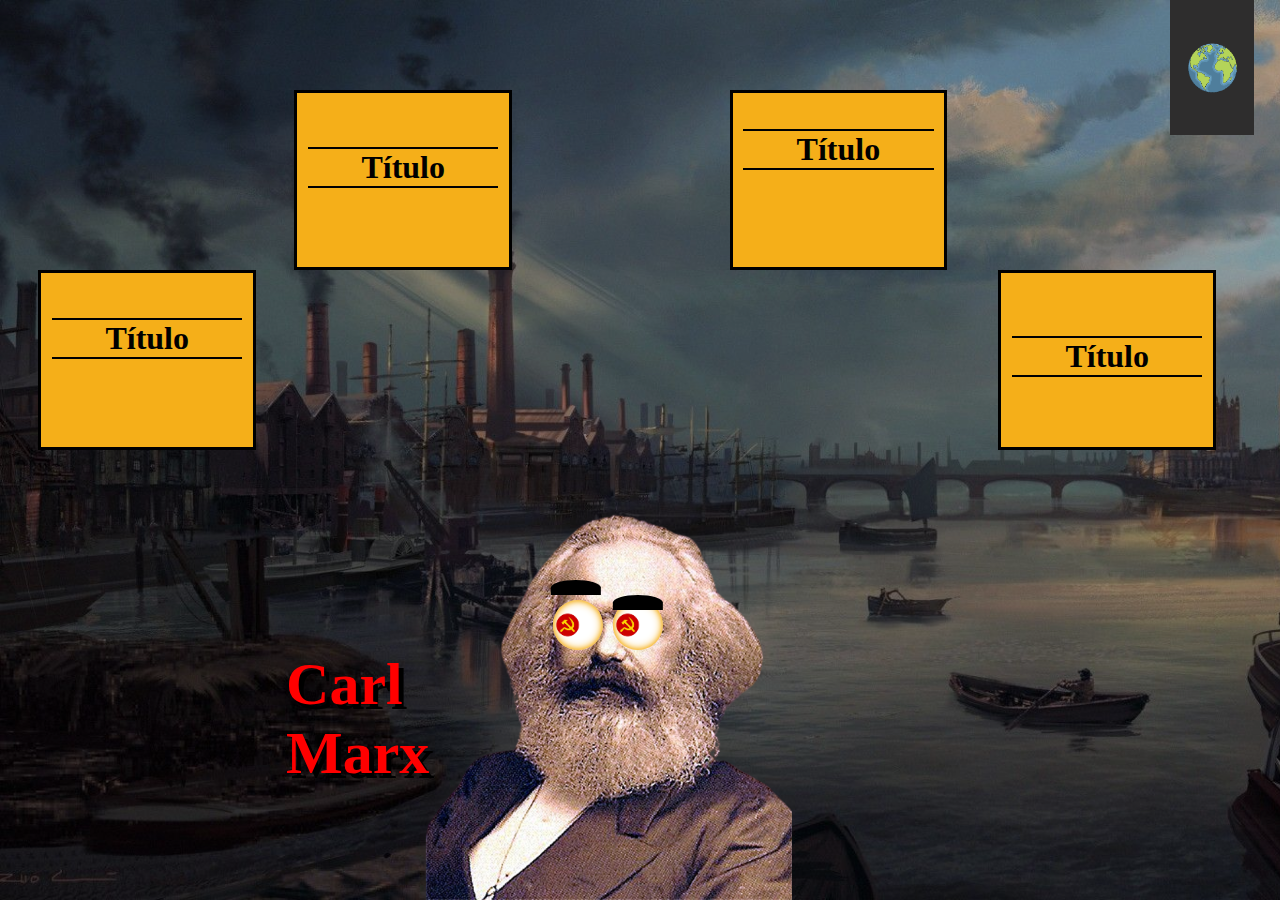
<file: index.html>
<!DOCTYPE html>
<html lang="pt-br">
<head>
  <meta charset="UTF-8">
  <meta name="viewport" content="width=device-width, initial-scale=1.0">
  <meta http-equiv="X-UA-Compatible" content="ie=edge">
  <link rel="stylesheet" href="./style.css">
  <title>Document</title>
</head>
</head>
<body>
    <div class="main">
        <div class="container">
        <div class="div-marx">
          <h1 class="carl-texto">Carl<br>Marx</h1>
          <div class="sombrancelhas2"></div>
          <div class="sombrancelhas"></div>
          <div class="eyes"><img class="eyeballs" src="./aps_504x498_small_transparent-pad_600x600_f8f8f8.u1-removebg-preview.png" alt=""></div>
          <div class="eyes"><img class="eyeballs" src="./aps_504x498_small_transparent-pad_600x600_f8f8f8.u1-removebg-preview.png" alt=""></div>
          <img class="marx" src="./marx.png" alt="">

        </div>
        <div class="postit">
          <div id="postit1"><div class="postit-txt"><h1>Título</h1></div> <h3>Lorem ipsum dolor, sit amet consectetur adipisicing elit. Laborum, ratione. </h3></div>
          <div id="postit2"><div class="postit-txt"><h1>Título</h1></div> <h3>Lorem ipsum dolor, sit amet consectetur adipisicing elit. Laborum, ratione. </h3></div>
          <div id="postit3"><div class="postit-txt"><h1>Título</h1></div> <h3>Lorem ipsum dolor, sit amet consectetur adipisicing elit. Laborum, ratione. </h3></div>
          <div id="postit4"><div class="postit-txt"><h1>Título</h1></div> <h3>Lorem ipsum dolor, sit amet consectetur adipisicing elit. Laborum, ratione. </h3></div>
        </div>
    </div></div>
    <div class="btnIr" tabindex="0"><p>Globalização</p><img src="./earth.png" alt=""></div>




    <div class="pag2">
      <div class="container2">
        <div class="div-marx2">
          <h1 class="carl-texto"></h1>
          <div class="arm"><img src="./pointingHand.png" alt=""></div>
          <div class="eyes"><img class="eyeballs" src="./wifi.webp" alt=""></div>
          <div class="eyes"><img class="eyeballs2" src="./earth.png" alt=""></div>
          <img class="marx" src="./cell-removebg-preview.png" alt="" style="transform:rotate(90deg);">

        </div>
        <div class="postit2">
          <div id="postit12"><div class="postit-txt"><h1>O que é?</h1></div> <h3>integração do espaço mundial mediante os avanços técnicos nos setores da comunicação e dos transportes. </h3><img src="./imgGlob/globalizacao-economica-og.jpg" alt=""></div>
          <div id="postit22">
            <div class="postit-txt"><h1>Caracteristicas</h1></div> 
            <ul>
              <li>Avanço do capitalismo monopolista</li><br>
              <li>Internacionalização da produção</li><br>
              <li>Surgimento e ampla atuação das empresas transnacionais por todo o globo</li><br>
              <li>Aumento dos fluxos de mercadorias e de capital</li><br>
              <li>intensificação do uso da tecnologia nos processos produtivos</li>
            </ul>  
          </div>
          <div id="postit32"><div class="postit-txt"><h1>Tipos de <br>Globalização</h1></div> <h3>→ Globalização econômica <img class="img1" src="./imgGlob/globEcoCF.webp" alt=""> <br> <br> → Globalização cultural <img class="img2" src="./imgGlob/globCult.png" alt=""></h3></div>
          <div id="postit42">
            <div class="postit-txt"><h1>Fases</h1></div> 
            <ul>
              <li>1º fase: <br>Grandes navegações</li><br>
              <li>2º fase: <br>Metade do século XIX até o final da 2º Guerra Mundial</li><br>
              <li>3º fase: <br>Final da 2º Guerra Mundial até o fim da Guerra Fria</li><br>
              <li>4º fase: <br>Do inicio dos anos 90 até hoje</li><br>
            </ul>  
          </div>
        </div>
    </div>
    </div>
    <script src="./script.js"></script>
</body>
</html>
</html>
</file>
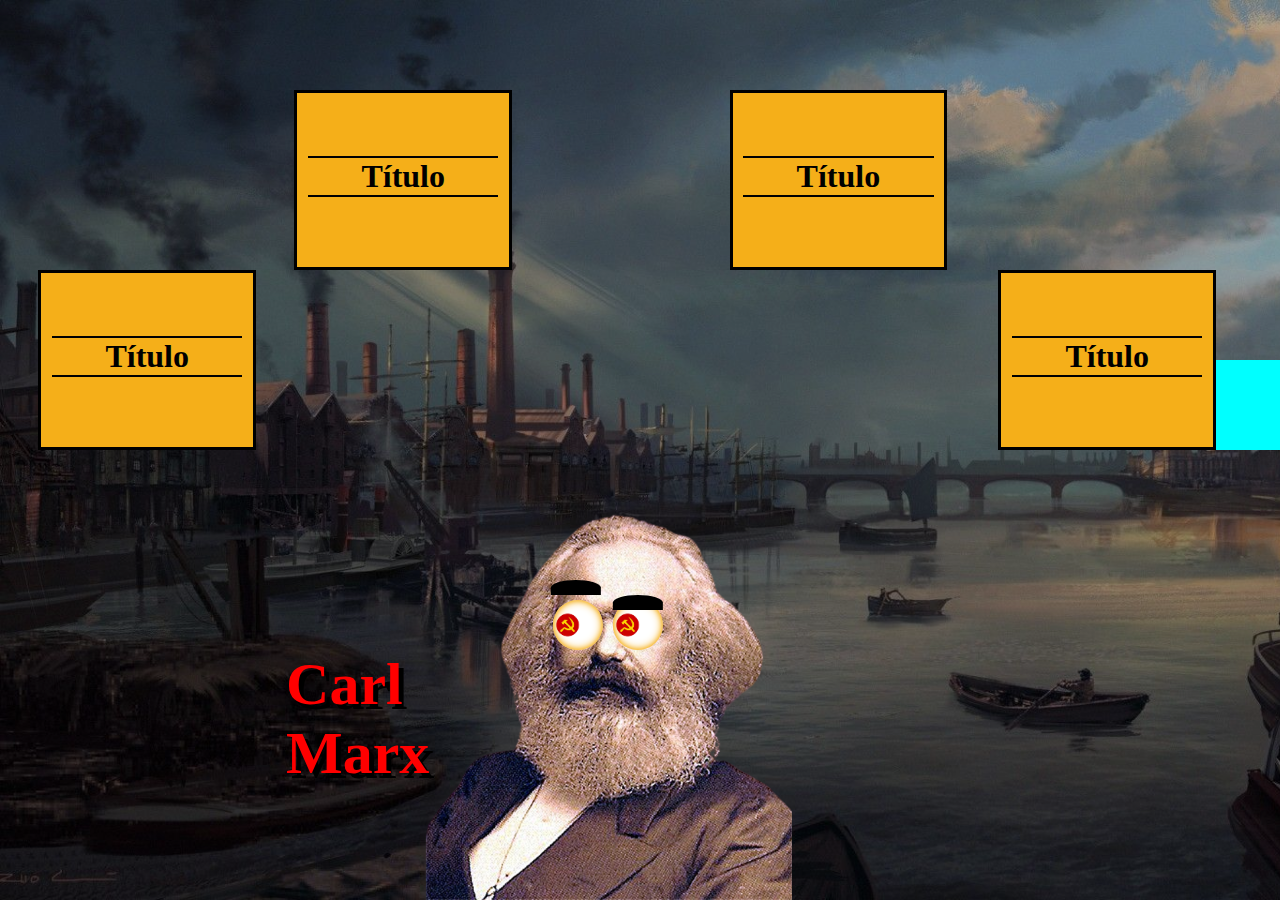
<file: teste/teste.html>
<!DOCTYPE html>
<html lang="pt-br">
<head>
    <meta charset="UTF-8">
    <meta http-equiv="X-UA-Compatible" content="IE=edge">
    <meta name="viewport" content="width=device-width, initial-scale=1.0">
    <link rel="stylesheet" href="./styleteste.css">
    <title>Document</title>
</head>
<body>
    <div class="main">
        <div class="container">
        <div class="div-marx">
          <h1 class="carl-texto">Carl<br>Marx</h1>
          <div class="sombrancelhas2"></div>
          <div class="sombrancelhas"></div>
          <div class="eyes"><img class="eyeballs" src="../aps_504x498_small_transparent-pad_600x600_f8f8f8.u1-removebg-preview.png" alt=""></div>
          <div class="eyes"><img class="eyeballs" src="../aps_504x498_small_transparent-pad_600x600_f8f8f8.u1-removebg-preview.png" alt=""></div>
          <img class="marx" src="../marx.png" alt="">

        </div>
        <div class="postit">
          <div id="postit1"><div class="postit-txt"><h1>Título</h1></div> <h3>Lorem ipsum dolor, sit amet consectetur adipisicing elit. Laborum, ratione. </h3></div>
          <div id="postit2"><div class="postit-txt"><h1>Título</h1></div> <h3>Lorem ipsum dolor, sit amet consectetur adipisicing elit. Laborum, ratione. </h3></div>
          <div id="postit3"><div class="postit-txt"><h1>Título</h1></div> <h3>Lorem ipsum dolor, sit amet consectetur adipisicing elit. Laborum, ratione. </h3></div>
          <div id="postit4"><div class="postit-txt"><h1>Título</h1></div> <h3>Lorem ipsum dolor, sit amet consectetur adipisicing elit. Laborum, ratione. </h3></div>
        </div>
    </div></div>
    <div class="btnIr" tabindex="0"></div>
    <div class="pag2">
      <div id="hexagono"></div>
    </div>
    <script src="./script.js"></script>
</body>
</html>
</file>
<file: style.css>
@import url("https://fonts.googleapis.com/css2?family=Bebas+Neue&display=swap");

* {
box-sizing: border-box;
margin: 0;
padding: 0;
}

body {
background-image: url(./back.jpg);
justify-content: center;
align-items: center;
min-height: 100vh;
max-width: 100vw;
background-size: cover;
 }

.pag2{
    height: 0;
    width: 0;
    right: 0;
    top: 50%;
}
.btnIr{
    transition: 0.5s;
    height: 15vh;
    width: 6.6vw;
    background-color: rgb(46, 45, 45);
    position: absolute;
    right: 2vw;
    top: 0;
    display: flex;
    align-items: center;
    justify-content: center;
    font-weight: 900;
}
.btnIr:hover{
    height: 70vh;
    transition: 1s;
    cursor: help;
}
.btnIr:hover img{
    display: none;
}
.btnIr p{
    transition: 1.5s;
    overflow: hidden;
    font-size: 40px;
    letter-spacing: -10px;
    display: none;
}

.btnIr:hover p{
    display: block;
    font-family: arial;
    writing-mode: vertical-lr;
    text-orientation: upright;
    overflow: hidden;
    background-image: linear-gradient(to bottom,
     red,
     orange,
     yellow,
     green
     );
    -webkit-background-clip: text;
    -webkit-text-fill-color: transparent;
    animation: animate 3s linear infinite;
    transition: 1.5s;
}
@keyframes animate{
    to{
        background-position-y: 100vh;
    }
}

.btnIr:focus + .pag2{
    height: 100vh;
    width: 100vw;
    top: 0;
    transition: 1s;
}
.btnIr:focus{
    height: 0;
    width: 0;
    right: 0;
}
.btnIr:focus img{
    height: 0;
    width: 0;
    right: 0;
}
.btnIr img{
    overflow: hidden;
    position: absolute;
    height: 50px;
    margin: 0;
    padding: 0;
}
.container {
    margin: 0;
    padding: 0;
    display: flex;
    background-color: rgba(0, 0, 0, 0.3);
    height: 100vh;
}
.sombrancelhas{
    background-color: rgb(0, 0, 0);
    height: 15px;
    width: 50px;
    border-radius: 50% 50% 0 0;
    position: relative;
    z-index: 1;
    left: 295px;
    top: 80px;
}
.sombrancelhas2{
    background-color: rgb(0, 0, 0);
    height: 15px;
    width: 50px;
    border-radius: 50% 50% 0 0;
    position: relative;
    z-index: 3;
    left: 407px;
    top: 95px;
}

.div-marx .eyes {
position: relative;
width: 50px;
height: 50px;
top: 100px;
left: 242px;
background-color: #fff;
margin: 0 5px;
border-radius: 50%;
box-shadow: 0 0px 0px rgba(0, 0, 0, 0.2), inset 0 0 5px #f5af19,
  inset 0 0 10px #f5af19;

}

.eyes .eyeballs{
    height: 50px;
    position: absolute;
    left: -10px;
}

.marx{
    height: 400px;
    z-index: -1;
}
.div-marx{
    position: absolute;
    display: flex;
    flex-wrap: nowrap;
    justify-content: center;
    position: absolute;
    bottom: 0;
    left: 50%;
    transform: translate(-50%);
    left: 39vw;
}
.carl-texto{
    position: absolute;
    left: 80px;
    top: 150px;
    font-size: 60px;
    color: red;
    font-family:  'Times New Roman', sans-serif;
    font-weight: 700;
    text-shadow: 5px 5px #000000;
}

/*

Post-its

*/

.postit{
    height: 70vh;
    width: 100vw;
}
  
#postit1{
    transition: 0.5ms;
    position: absolute;
    display: flex;
    justify-content: center;
    height: 20vh;
    width: 17vw;
    background-color: #f5af19;
    margin-top: 30vh;
    margin-left: 3vw;
    transition: 0.5s;
    border: 3px solid;
}
#postit1 .postit-txt{
    display: flex;
    justify-content: center;
    position: absolute;
    margin-top: 5vh;
    border: 2px solid;
    border-left: none;
    border-right: none;
    width: 90%;
}

#postit1 h3{
    margin-top: 20vh;
    margin-left: 10px;
    margin-right: 10px;
    overflow: hidden;
    transition: 0.7ms;
}
#postit2{
    left: 20vw;
    top: -20vh;
    transition: 0.5ms;
    position: absolute;
    display: flex;
    justify-content: center;
    height: 20vh;
    width: 17vw;
    background-color: #f5af19;
    margin-top: 30vh;
    margin-left: 3vw;
    transition: 0.5s;
    border: 3px solid;
}
#postit2 .postit-txt{
    display: flex;
    justify-content: center;
    position: absolute;
    margin-top: 6vh;
    border: 2px solid;
    border-left: none;
    border-right: none;
    width: 90%;
}

#postit2 h3{
    margin-top: 20vh;
    margin-left: 10px;
    margin-right: 10px;
    overflow: hidden;
    transition: 0.7ms;
}


#postit3{
    left: 54vw;
    top: -20vh;
    transition: 0.5ms;
    position: absolute;
    display: flex;
    justify-content: center;
    height: 20vh;
    width: 17vw;
    background-color: #f5af19;
    margin-top: 30vh;
    margin-left: 3vw;
    transition: 0.5s;
    border: 3px solid;
}
#postit3 .postit-txt{
    display: flex;
    justify-content: center;
    position: absolute;
    margin-top: 4vh;
    border: 2px solid;
    border-left: none;
    border-right: none;
    width: 90%;
}

#postit3 h3{
    margin-top: 20vh;
    margin-left: 10px;
    margin-right: 10px;
    overflow: hidden;
    transition: 0.7ms;
}


#postit4{
    left: 75vw;
    transition: 0.5ms;
    position: relative;
    display: flex;
    justify-content: center;
    height: 20vh;
    width: 17vw;
    background-color: #f5af19;
    margin-top: 30vh;
    margin-left: 3vw;
    transition: 0.5s;
    border: 3px solid;
}
#postit4 .postit-txt{
    display: flex;
    justify-content: center;
    position: absolute;
    margin-top: 7vh;
    border: 2px solid;
    border-left: none;
    border-right: none;
    width: 90%;
}

#postit4 h3{
    margin-top: 20vh;
    margin-left: 10px;
    margin-right: 10px;
    overflow: hidden;
    transition: 0.7ms;
}
/*

HOVERS

*/

#postit1:hover{
    transition: 0.5s;
    height: 350px;
    width: 400px;
}
#postit2:hover{
    transition: 0.5s;
    height: 360px;
}
#postit3:hover{
    transition: 0.5s;
    height: 400px;
}
#postit4:hover{
    transition: 0.5s;
    height: 400px;
}

/*

Página 2

*/

.pag2{
    position: absolute;
    overflow: hidden;
    background-image: url(./back2.jpg);
    background-size: cover;
}

.container2 {
    margin: 0;
    padding: 0;
    display: flex;
    height: 100vh;
    background-color: rgba(0, 0, 0, 0.3);
}
.sombrancelhas{
    background-color: rgb(0, 0, 0);
    height: 15px;
    width: 50px;
    border-radius: 50% 50% 0 0;
    position: relative;
    z-index: 1;
    left: 295px;
    top: 80px;
}
.sombrancelhas2{
    background-color: rgb(0, 0, 0);
    height: 15px;
    width: 50px;
    border-radius: 50% 50% 0 0;
    position: relative;
    z-index: 3;
    left: 407px;
    top: 95px;
}

.div-marx2 .eyes {
position: relative;
width: 50px;
height: 50px;
top: 170px;
left: 330px;
background-color: #fff;
margin: 0 5px;
border-radius: 50%;
box-shadow: 0 0px 0px rgba(0, 0, 0, 0.2), inset 0 0 5px #f5af19,
  inset 0 0 10px #f5af19;

}

.pag2 .eyes .eyeballs{
    height: 20px;
    position: absolute;
    top: 15px;
    left: 3px;
    transform: rotate(270deg);
}
.pag2 .eyes .eyeballs2{
    height: 20px;
    position: absolute;
    top: 15px;
}

.marx{
    height: 400px;
    z-index: -1;
}
.div-marx2{
    position: absolute;
    display: flex;
    flex-wrap: nowrap;
    justify-content: center;
    position: absolute;
    bottom: 0;
    transform: translate(-50%);
    left: 45vw;
}
.arm{
    height: 100px;
    width: 100px;
    transform: rotate(90deg);
    position: absolute;
    top: 150px;
}
.arm img{
    position: absolute;
    height: 40px;
    top: 30px;
    right: 50px;
     transform: rotate(180deg);
}

/*

Post-its

*/

.postit2{
    height: 70vh;
    width: 100vw;
}
#postit12{
    transition: 0.5ms;
    position: absolute;
    display: flex;
    justify-content: center;
    height: 20vh;
    width: 17vw;
    background-color: #f5af19;
    margin-top: 30vh;
    margin-left: 3vw;
    transition: 0.5s;
    border: 3px solid;
    overflow: hidden;
}
#postit12 img{
    margin-top: 35vh;
    position: absolute;
    height: 150px;
}
#postit12 .postit-txt{
    display: flex;
    justify-content: center;
    position: absolute;
    margin-top: 7vh;
    border: 2px solid;
    border-left: none;
    border-right: none;
    width: 90%;
}

#postit12 h3{
    margin-top: 20vh;
    margin-left: 10px;
    margin-right: 10px;
    overflow: hidden;
    transition: 0.7ms;
}
#postit12:hover{
    transition: 0.5s;
    height: 500px;
    width: 300px;
    z-index: 12123;
}
#postit22{
    left: 20vw;
    top: -20vh;
    transition: 0.5ms;
    position: absolute;
    display: flex;
    justify-content: center;
    height: 20vh;
    width: 17vw;
    background-color: #f5af19;
    margin-top: 30vh;
    margin-left: 3vw;
    transition: 0.5s;
    border: 3px solid;
    overflow: hidden;
}
#postit22 .postit-txt{
    display: flex;
    justify-content: center;
    position: absolute;
    margin-top: 7.4vh;
    border: 2px solid;
    border-left: none;
    border-right: none;
    width: 90%;
    font-size: 1.45vh;
}

#postit22 li{
    font-size: 20px;
    font-weight: 700;
    margin-left: 10px;
    margin-right: 10px;
}
#postit22 ul{
    margin-top: 20vh;
    position: absolute;
    left: 15px;
}
#postit22:hover{
    transition: 0.5s;
    height: 600px;
    width: 300px;
    z-index: 12123;
}


#postit32{
    left: 54vw;
    top: -20vh;
    transition: 0.5ms;
    position: absolute;
    display: flex;
    justify-content: center;
    height: 20vh;
    width: 17vw;
    background-color: #f5af19;
    margin-top: 30vh;
    margin-left: 3vw;
    transition: 0.5s;
    border: 3px solid;
}
#postit32 .postit-txt{
    display: flex;
    justify-content: center;
    position: absolute;
    margin-top: 5vh;
    border: 2px solid;
    border-left: none;
    border-right: none;
    width: 90%;
}

#postit32 h3{
    margin-top: 20vh;
    margin-left: 10px;
    margin-right: 10px;
    overflow: hidden;
    transition: 0.7ms;
}
#postit32 .img1{
    margin-left: 40px;
    height: 100px;
}
#postit32 .img2{
    margin-left: 60px;
    height: 150px;
}
#postit32:hover{
    transition: 0.5s;
    height: 530px;
    width: 300px;
    z-index: 12123;
}

#postit42{
    left: 75vw;
    transition: 0.5ms;
    position: relative;
    display: flex;
    justify-content: center;
    height: 20vh;
    width: 17vw;
    background-color: #f5af19;
    margin-top: 30vh;
    margin-left: 3vw;
    transition: 0.5s;
    border: 3px solid;
    overflow: hidden;
}
#postit42 .postit-txt{
    display: flex;
    justify-content: center;
    position: absolute;
    margin-top: 7vh;
    border: 2px solid;
    border-left: none;
    border-right: none;
    width: 90%;
}

#postit42 h3{
    margin-top: 20vh;
    margin-left: 10px;
    margin-right: 10px;
    overflow: hidden;
    transition: 0.7ms;
}
#postit42 li{
    font-size: 20px;
    font-weight: 700;
    margin-left: 10px;
    margin-right: 10px;
}
#postit42 ul{
    margin-top: 20vh;
    position: absolute;
    left: 15px;
}

#postit42:hover{
    transition: 0.5s;
    height: 650px;
    margin-top: 15vh;
}
</file>
<file: teste/styleteste.css>
*{
    padding: 0;
    margin: 0;
    box-sizing: border-box;
}
body {
    background-image: url(../back.jpg);
    justify-content: center;
    align-items: center;
    min-height: 100vh;
    max-width: 100vw;
    background-size: cover;
     }
.main{
    height: 100vh;
    width: 100vw;
    position: absolute;
    z-index: -2;
}
.pag2{
    position: absolute;
    height: 0;
    width: 0;
    right: 0;
    top: 50%;
    background-color: brown;
    z-index: -1;
}
.btnIr{
    height: 10vh;
    width: 5vw;
    background-color: aqua;
    position: absolute;
    right: 0;
    top: 40%;
}
.btnIr:focus{
    height: 0;
    width: 0;
    left: 0;
}
.btnIr:focus + .pag2{
    height: 100vh;
    width: 100vw;
    top: 0;
    position: absolute;
    transition: 1s;
}
.container {
    margin: 0;
    padding: 0;
    display: flex;
    background-color: rgba(0, 0, 0, 0.3);
    height: 100vh;
}
.sombrancelhas{
    background-color: rgb(0, 0, 0);
    height: 15px;
    width: 50px;
    border-radius: 50% 50% 0 0;
    position: relative;
    z-index: 1;
    left: 295px;
    top: 80px;
}
.sombrancelhas2{
    background-color: rgb(0, 0, 0);
    height: 15px;
    width: 50px;
    border-radius: 50% 50% 0 0;
    position: relative;
    z-index: 3;
    left: 407px;
    top: 95px;
}

.div-marx .eyes {
position: relative;
width: 50px;
height: 50px;
top: 100px;
left: 242px;
background-color: #fff;
margin: 0 5px;
border-radius: 50%;
box-shadow: 0 0px 0px rgba(0, 0, 0, 0.2), inset 0 0 5px #f5af19,
  inset 0 0 10px #f5af19;

}

.eyes .eyeballs{
    height: 50px;
    position: absolute;
    left: -10px;
}

.marx{
    height: 400px;
    z-index: -1;
}
.div-marx{
    position: absolute;
    display: flex;
    flex-wrap: nowrap;
    justify-content: center;
    position: absolute;
    bottom: 0;
    left: 50%;
    transform: translate(-50%);
    left: 39vw;
}
.carl-texto{
    position: absolute;
    left: 80px;
    top: 150px;
    font-size: 60px;
    color: red;
    font-family:  'Times New Roman', sans-serif;
    font-weight: 700;
    text-shadow: 5px 5px #000000;
}

/*

Post-its

*/

.postit{
    height: 70vh;
    width: 100vw;
}
#postit1{
    transition: 0.5ms;
    position: absolute;
    display: flex;
    justify-content: center;
    height: 20vh;
    width: 17vw;
    background-color: #f5af19;
    margin-top: 30vh;
    margin-left: 3vw;
    transition: 0.5s;
    border: 3px solid;
}
#postit1 .postit-txt{
    display: flex;
    justify-content: center;
    position: absolute;
    margin-top: 7vh;
    border: 2px solid;
    border-left: none;
    border-right: none;
    width: 90%;
}

#postit1 h3{
    margin-top: 20vh;
    margin-left: 10px;
    margin-right: 10px;
    overflow: hidden;
    transition: 0.7ms;
}
#postit2{
    left: 20vw;
    top: -20vh;
    transition: 0.5ms;
    position: absolute;
    display: flex;
    justify-content: center;
    height: 20vh;
    width: 17vw;
    background-color: #f5af19;
    margin-top: 30vh;
    margin-left: 3vw;
    transition: 0.5s;
    border: 3px solid;
}
#postit2 .postit-txt{
    display: flex;
    justify-content: center;
    position: absolute;
    margin-top: 7vh;
    border: 2px solid;
    border-left: none;
    border-right: none;
    width: 90%;
}

#postit2 h3{
    margin-top: 20vh;
    margin-left: 10px;
    margin-right: 10px;
    overflow: hidden;
    transition: 0.7ms;
}


#postit3{
    z-index: 2;
    left: 54vw;
    top: -20vh;
    transition: 0.5ms;
    position: absolute;
    display: flex;
    justify-content: center;
    height: 20vh;
    width: 17vw;
    background-color: #f5af19;
    margin-top: 30vh;
    margin-left: 3vw;
    transition: 0.5s;
    border: 3px solid;
}
#postit3 .postit-txt{
    display: flex;
    justify-content: center;
    position: absolute;
    margin-top: 7vh;
    border: 2px solid;
    border-left: none;
    border-right: none;
    width: 90%;
}

#postit3 h3{
    margin-top: 20vh;
    margin-left: 10px;
    margin-right: 10px;
    overflow: hidden;
    transition: 0.7ms;
}


#postit4{
    z-index: 1;
    left: 75vw;
    transition: 0.5ms;
    position: relative;
    display: flex;
    justify-content: center;
    height: 20vh;
    width: 17vw;
    background-color: #f5af19;
    margin-top: 30vh;
    margin-left: 3vw;
    transition: 0.5s;
    border: 3px solid;
}
#postit4 .postit-txt{
    display: flex;
    justify-content: center;
    position: absolute;
    margin-top: 7vh;
    border: 2px solid;
    border-left: none;
    border-right: none;
    width: 90%;
}

#postit4 h3{
    margin-top: 20vh;
    margin-left: 10px;
    margin-right: 10px;
    overflow: hidden;
    transition: 0.7ms;
}
/*

HOVERS

*/

#postit1:hover{
    transition: 0.5s;
    height: 300px;
    width: 400px;
}
#postit2:hover{
    transition: 0.5s;
    height: 300px;
}
#postit3:hover{
    transition: 0.5s;
    height: 300px;
}
#postit4:hover{
    transition: 0.5s;
    height: 300px;
}

/*

Página 2

*/

.pag2{
    position: absolute;
    
}
#hexagono {
    width: 100px;
    height: 55px;
    background: red;
    position: relative;
 }
 #hexagono:before {
    content: "";
    position: absolute;
    top: -25px;
    left: 0;
    width: 0;
    height: 0;
    border-left: 50px solid transparent;
    border-right: 50px solid transparent;
    border-bottom: 25px solid red;
 }
 #hexagono:after {
    content: "";
    position: absolute;
    bottom: -25px;
    left: 0;
    width: 0;
    height: 0;
    border-left: 50px solid transparent;
    border-right: 50px solid transparent;
    border-top: 25px solid red;
 }
</file>
